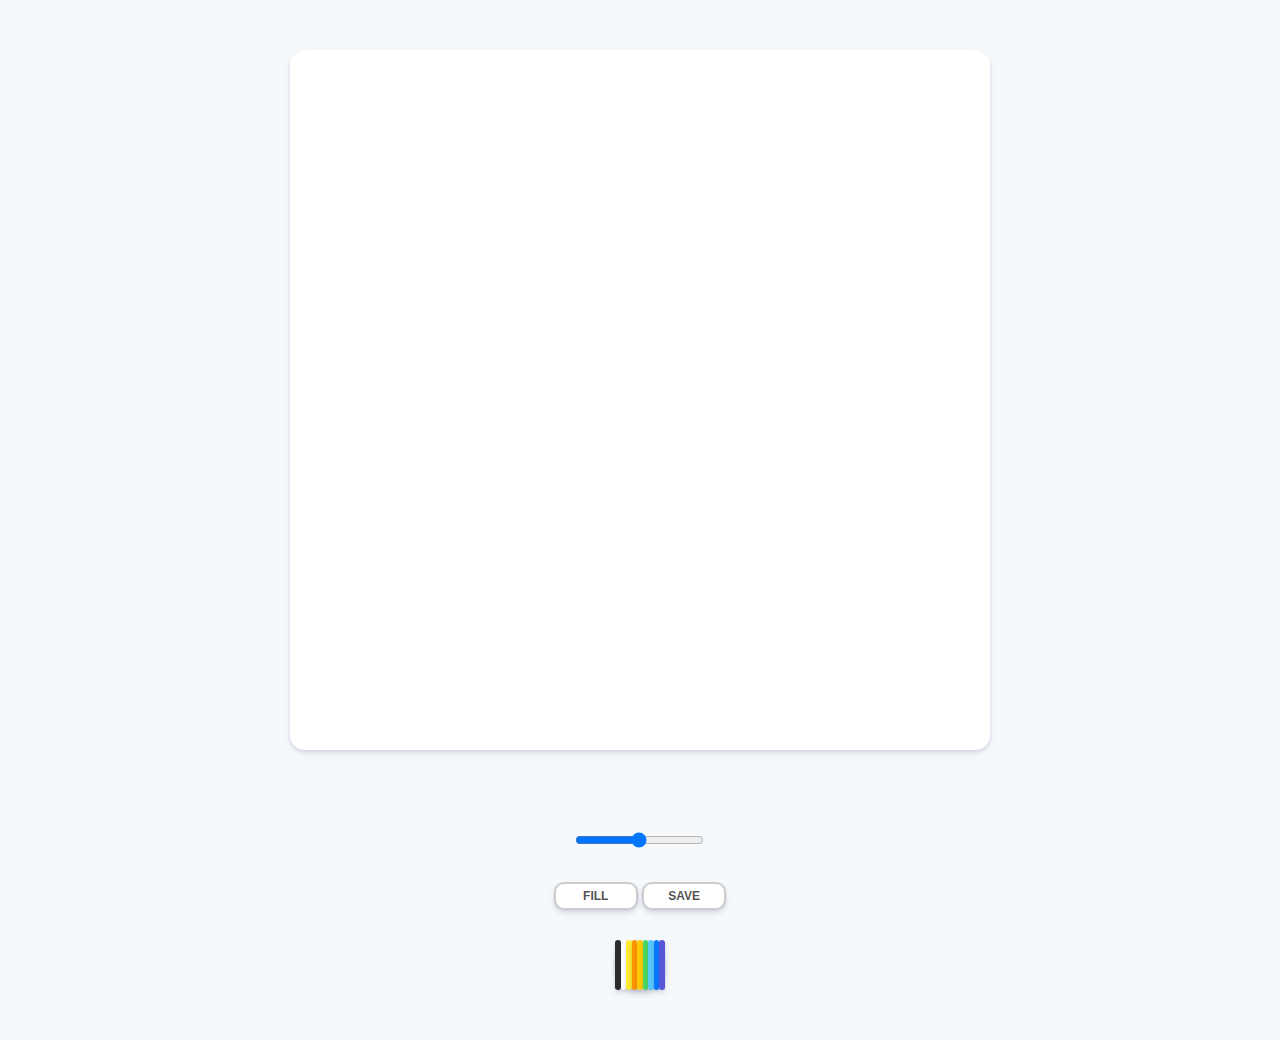
<file: index.html>
<!DOCTYPE html>
<html lang="en">
<head>
    <meta charset="UTF-8">
    <meta name="viewport" content="width=device-width, initial-scale=1.0">
    <title>PaintJS</title>
    <link rel="stylesheet" href="styles.css">
</head>
<body>
    <canvas id="jsCanvas" class="canvas"></canvas>
    <div class="controls">
        <div class="controls__range">
            <input 
                type="range" 
                id="jsRange" 
                min="0.1" 
                max="5.0" 
                value="2.5" 
                step="0.1"
            />
        </div>
        <div class="controls__btns">
            <button id="jsMode">Fill</button>
            <button id="jsSave">Save</button>
        </div>
        <div class="controls__colors" id="jsColors">
            <div class="controls__colors jsColor" style="background-color: #2c2c2c"></div>
            <div class="controls__colors jsColor" style="background-color: white"></div>
            <div class="controls__colors jsColor" style="background-color: #ffeb30"></div>
            <div class="controls__colors jsColor" style="background-color: #ff9500"></div>
            <div class="controls__colors jsColor" style="background-color: #ffcc00"></div>
            <div class="controls__colors jsColor" style="background-color: #4cd963"></div>
            <div class="controls__colors jsColor" style="background-color: #5ac8fa"></div>
            <div class="controls__colors jsColor" style="background-color: #0579ff"></div>
            <div class="controls__colors jsColor" style="background-color: #5856d6"></div>
        </div> 
    </div>
    <script src="app.js"></script>
</body>
</html>
</file>
<file: styles.css>
@import "reset.css";

body {
    background-color: #f6f9fc;
    font-family: -apple-system, BlinkMacSystemFont, 'Segoe UI', Roboto, Oxygen, Ubuntu, Cantarell, 'Open Sans', 'Helvetica Neue', sans-serif;
    display: flex;
    flex-direction: column;
    align-items: center;
    padding: 50px 0px;
}

.canvas {
    width: 700px;
    height: 700px;
    background-color: white;
    border-radius: 15px;
    box-shadow: 0 4px 6px rgba(50, 50, 93, 0.11), 0 1px 3px rgba(50, 50, 93, 0.11);
}

.controls {
    margin-top: 80px;
    display: flex;
    flex-direction: column;
    align-items: center;
}

.controls .controls__btns {
    margin-bottom: 30px;
}

.controls__btns button {
    all: unset;
    cursor: pointer;
    background-color: white;
    padding: 5px 0px;
    width: 80px;
    text-align: center;
    border-radius: 10px;
    box-shadow: 0 4px 6px rgba(50, 50, 93, 0.11), 0 1px 3px rgba(50, 50, 93, 0.11);
    border: 2px solid rgba(0, 0, 0, 0.2);
    color: rgba(0, 0, 0, 0.7);
    text-transform: uppercase;
    font-weight: 800;
    font-size: 12px;
}

.controls__btns button:active {
    transform: scale(0.98);
}

.controls .controls__colors {
    display: flex;
}

.controls__colors {
    width: 50px;
    height: 50px;
    border-radius: 25px;
    cursor: pointer;
    box-shadow: 0 4px 6px rgba(50, 50, 93, 0.11), 0 1px 3px rgba(50, 50, 93, 0.11);
}

.controls .controls__range {
    margin-bottom: 30px;
}
</file>
